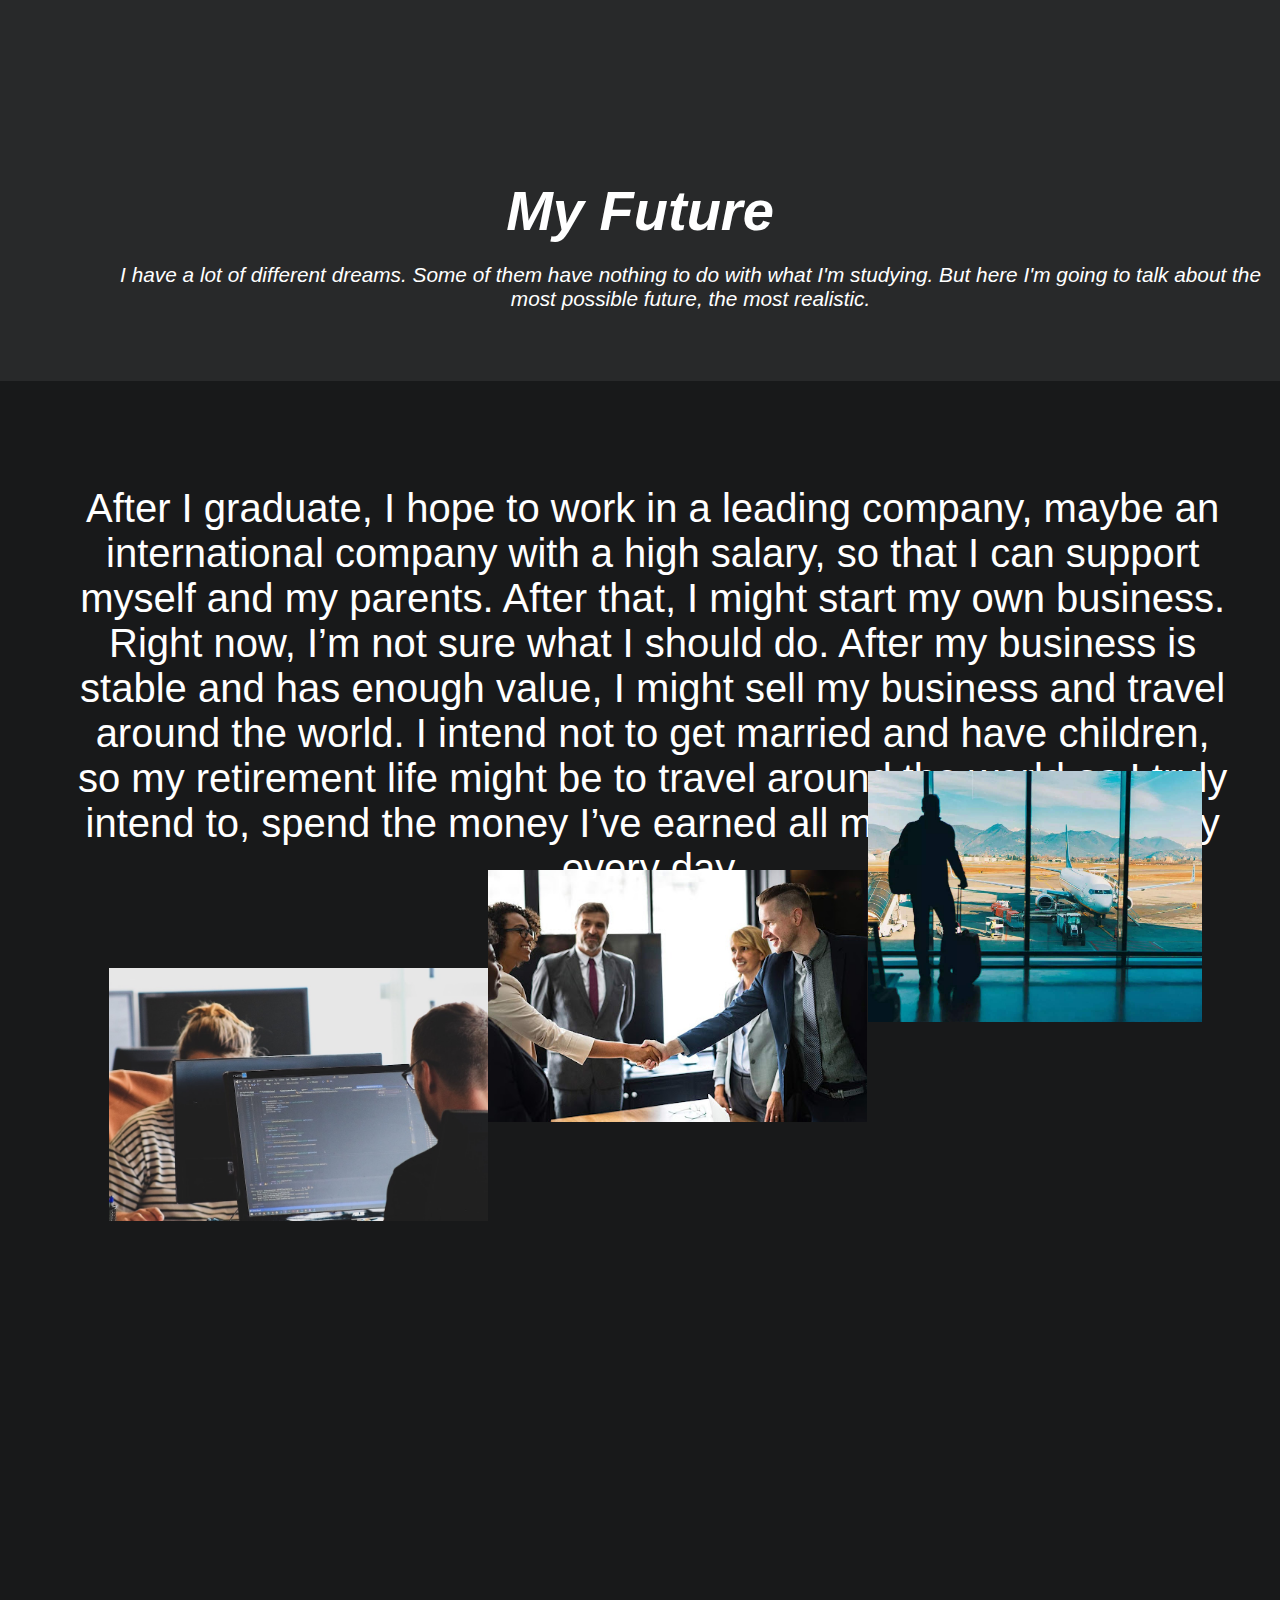
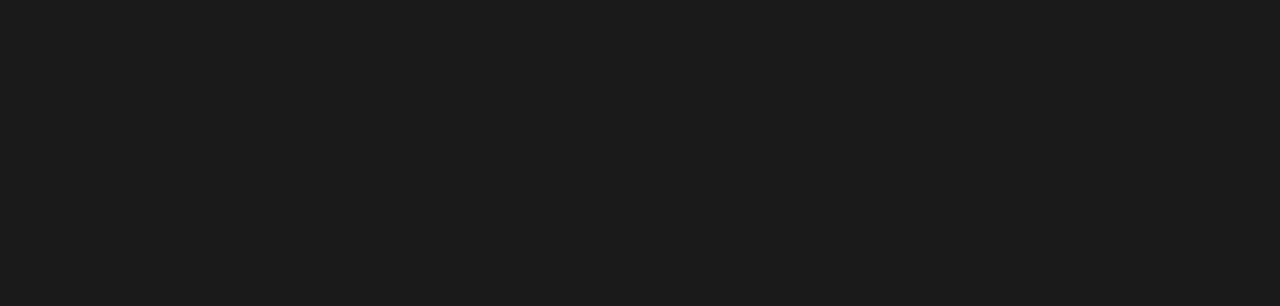
<file: myfuture.html>
<!DOCTYPE html>
<html lang="en">
<html>
    <head>
        <title>My Future</title>
        <link rel="stylesheet" href="style.css">
    </head>
    <body>
        <h1 class = "mftopic">My Future</h1>
        <p class = "mfp">I have a lot of different dreams. Some of them have nothing to do with what I'm studying. But here I'm going to talk about the most possible future, the most realistic.</p>
        <p class = "mfp2">After I graduate, I hope to work in a leading company, maybe an international company with a high salary, so that I can support myself and my parents. 
            After that, I might start my own business. Right now, I’m not sure what I should do. After my business is stable and has enough value, 
            I might sell my business and travel around the world. I intend not to get married and have children, so my retirement life might be to travel 
            around the world as I truly intend to, spend the money I’ve earned all my life, and be happy every day.</p>

        <img class = "mfpic" src="resourses/job.jpg">
        <img class = "mfpic2" src="resourses/deal.jpg">
        <img class = "mfpic3" src="resourses/travel.jpg">
    </body>
</html>
</file>
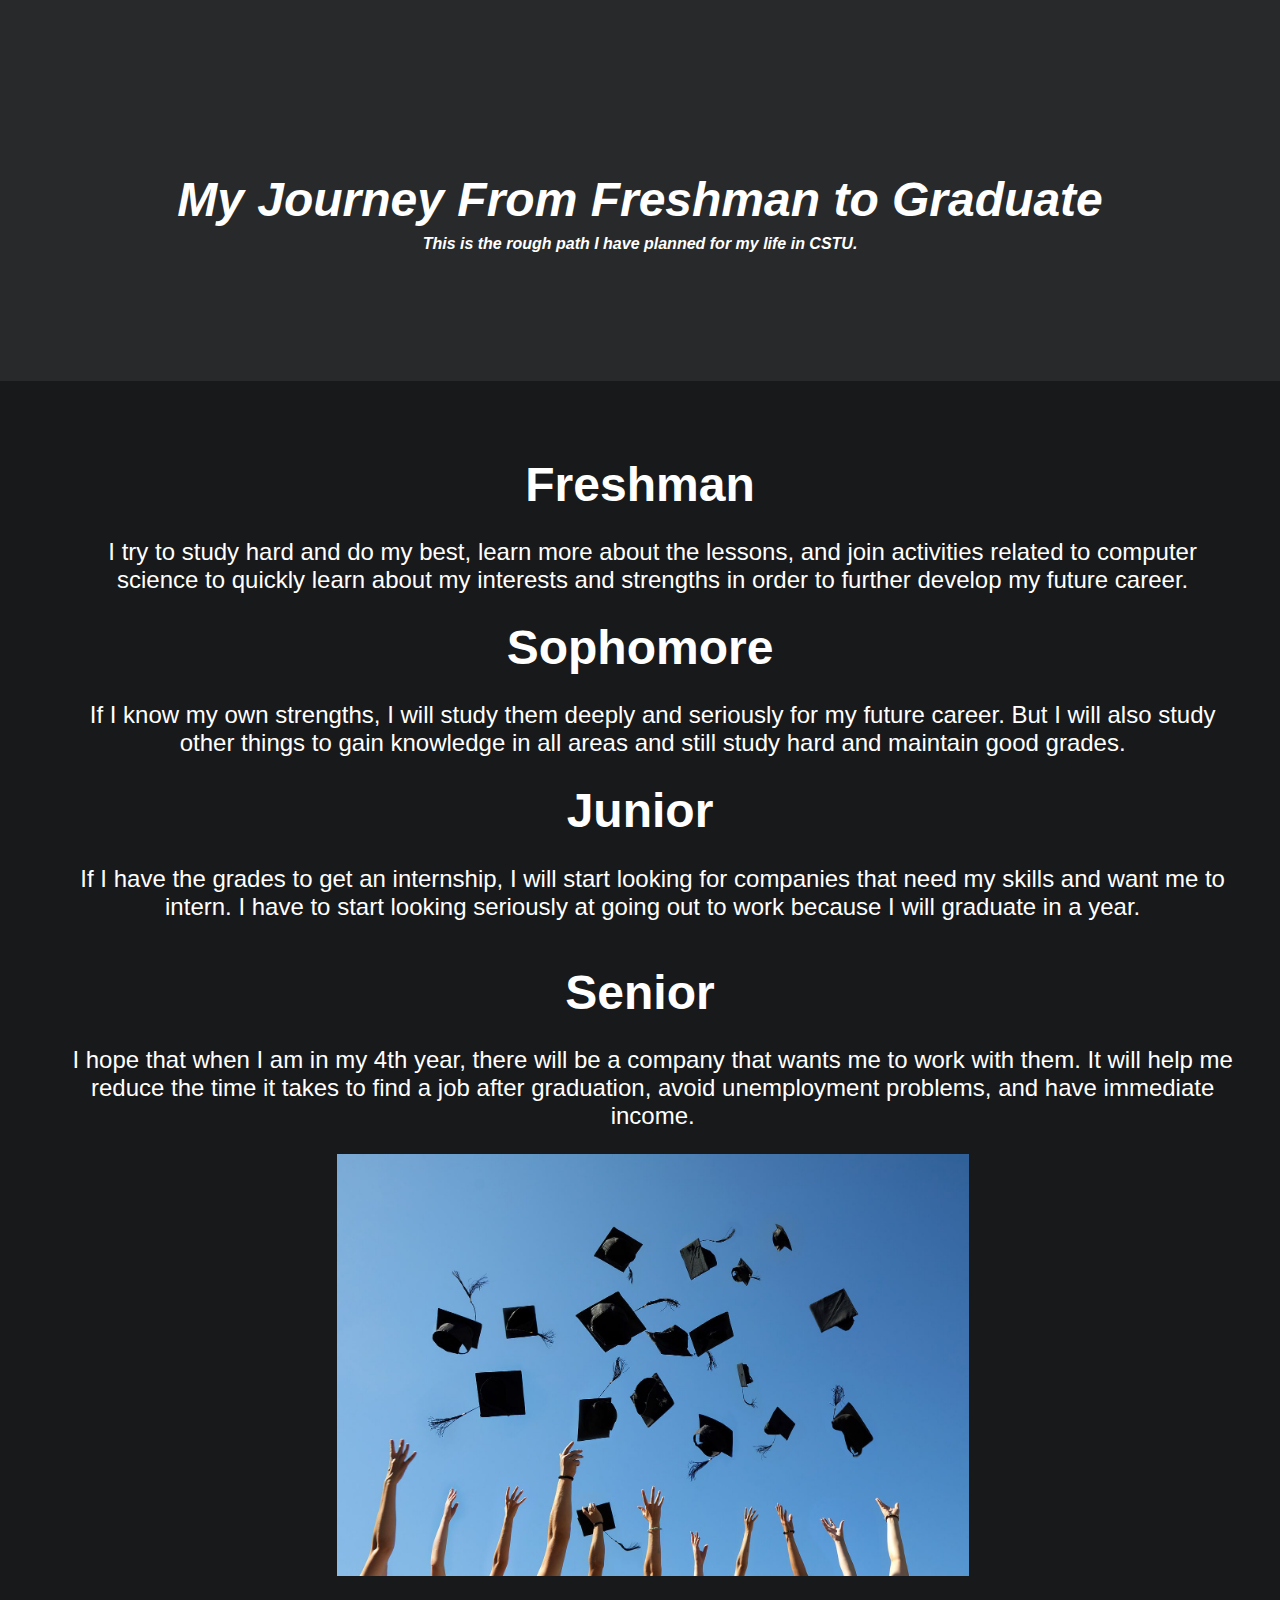
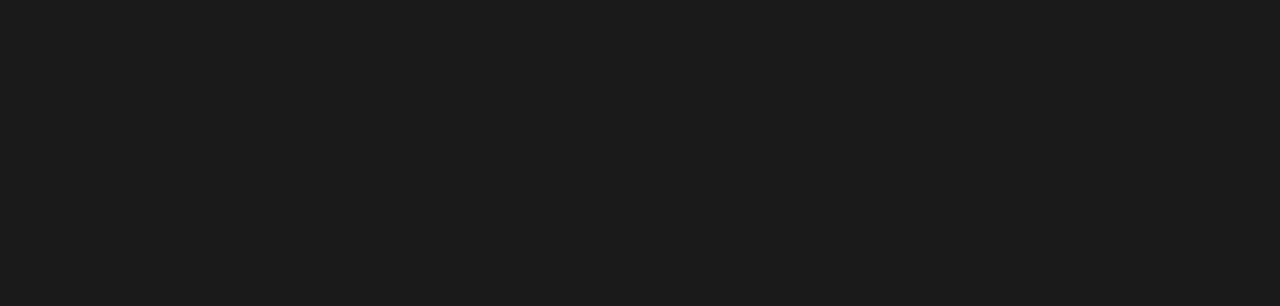
<file: myjourney.html>
<!DOCTYPE html>
<html lang="en">
<html>
    <head>
        <title>My Journey</title>
        <link rel="stylesheet" href="style.css">
    </head>
    <body>
        <h1 class="mjfirsttoppic">My Journey From Freshman to Graduate</h1>
        <h2 class="mjfirsttoppic2">This is the rough path I have planned for my life in CSTU.</h2>
        <h2 class="Freshman">Freshman</h2>
        <p class="mjparagraph">I try to study hard and do my best, learn more about the lessons, and join activities related to computer science to quickly learn about 
            my interests and strengths in order to further develop my future career.</p>
        <h2 class="Sophomore">Sophomore</h2>
        <p class="mjsecparagraph">If I know my own strengths, I will study them deeply and seriously for my future career. But I will also study other things to gain knowledge 
            in all areas and still study hard and maintain good grades.</p>
        <h2 class="Junior">Junior</h2>
        <p class="mjthirdparagraph">If I have the grades to get an internship, I will start looking for companies that need my skills and want me to intern. 
             I have to start looking seriously at going out to work because I will graduate in a year.</p>
        <h2 class="Senior">Senior</h2>
        <p class="mjforthparagraph">I hope that when I am in my 4th year, there will be a company that wants me to work with them. It will help me reduce the time it 
            takes to find a job after graduation, avoid unemployment problems, and have immediate income.</p>

        <img class = "mjpic" src="resourses/graduation.jpg">
    </body>
</html>
</file>
<file: style.css>
body{
    background-image:linear-gradient(
        to bottom,
        #28292a 0%,
        #28292a 20%,
        #18191a 20%,
        #18191a 100%
    ) ;
    min-height: 100vh;
    display: flex;
    flex-direction: column;
    height: 210vh;
}
.name{
    color: #fff;
    font-family:"Google Sans", arial, sans-serif;
    font-size: 300%;
    position: relative;
    font-style: bold;

    margin-left: 500px;
    bottom:200px;


}
.info{
    color: #fff;
    font-family:"Google Sans", arial, sans-serif;
    position: relative;
    font-size: medium;
    font-style: oblique;

    margin-left: 900px;
    bottom:240px;

}


h2{
    color: #fff;
    font-family:"Google Sans", arial, sans-serif;
    font-size: 300%;
    position: relative;
    font-style: bold;
    text-align: center;

    bottom:200px;


}

p{
    color: #fff;
    font-family:"Google Sans", arial, sans-serif;
    font-size: 150%;
    position: relative;
    font-style: thin;

    padding-left: 8%;
    bottom: 360px;
}

h3{
    color: #fff;
    font-family:"Google Sans", arial, sans-serif;
    font-size: 250%;
    position: relative;

    padding-left: 8%;
    bottom:350px;
}

video{
    
    width: 30%;
    margin-left: 1130px;
    position: relative;
    top: 29%;

}

.secondparagarph{
    font-family:"Google Sans", arial, sans-serif;
    font-size: 150%;
    position: relative;
    text-align: right;

    padding-right: 10%;
    bottom:600px;
    left:0px;
}

.secondtopic{
    
    color: #fff;
    font-family:"Google Sans", arial, sans-serif;
    font-size: 250%;
    position: relative;

    text-align: right;
    padding-right: 10%;
    left: 0px;
    bottom:600px;
    
}
.pic{
    position: relative;
    width: 300px;
    padding-left: 8%;
    margin-left: 20%;
    bottom:22%
    
}
.band{
    position: relative;
    width: 500px;
    padding-left: 8%;
    bottom:300px;
    

}
h4{
    color: #fff;
    font-family:"Google Sans", arial, sans-serif;
    font-size: 80%;
    position: relative;
    font-style:oblique;

    padding-left: 8%;
    bottom:540px;
}
.thirdparagarph{
    font-family:"Google Sans", arial, sans-serif;
    font-size: 150%;
    position: relative;
    text-align: center;

    padding-right: 10%;
    bottom:500px;
    left:0px;
}

.thirdtopic{
    
    color: #fff;
    font-family:"Google Sans", arial, sans-serif;
    font-size: 250%;
    position: relative;

    text-align: center;
    padding-right: 10%;
    left: 0px;
    bottom:490px;
}

.cstu{
    position: relative;
    width: 30%;
    padding-left: 8%;
    bottom:490px;
    left: 26%;
}
.mjfirsttoppic{
    color: #fff;
    font-family:"Google Sans", arial, sans-serif;
    position: relative;
    font-size: 300%;
    font-style: oblique;
    text-align: center;
    top:7%
}
.mjfirsttoppic2{
    color: #fff;
    font-family:"Google Sans", arial, sans-serif;
    position: relative;
    font-size: 100%;
    font-style: oblique;
    text-align: center;
    top:5%
}
.Freshman{
    color: #fff;
    font-family:"Google Sans", arial, sans-serif;
    font-size:300%;
    position: relative;
    top: 13%;
}
.mjparagraph{
    color: #fff;
    font-family:"Google Sans", arial, sans-serif;
    font-size: 150%;
    position: relative;
    top: 11%;
    text-align: center;
    right: 3%;
}
.Sophomore{
    color: #fff;
    font-family:"Google Sans", arial, sans-serif;
    font-size:300%;
    position: relative;
    top: 9%;
}
.mjsecparagraph{
    color: #fff;
    font-family:"Google Sans", arial, sans-serif;
    font-size: 150%;
    position: relative;
    top: 7%;
    text-align: center;
    right: 3%;
}
.Junior{
    color: #fff;
    font-family:"Google Sans", arial, sans-serif;
    font-size:300%;
    position: relative;
    top: 5%;
    text-align: center;
    
}
.mjthirdparagraph{
    color: #fff;
    font-family:"Google Sans", arial, sans-serif;
    font-size: 150%;
    position: relative;
    top: 3%;
    text-align: center;
    right: 3%;
}
.Senior{
    color: #fff;
    font-family:"Google Sans", arial, sans-serif;
    font-size:300%;
    position: relative;
    top: 2%;
    text-align: center;
}
.mjforthparagraph{
    color: #fff;
    font-family:"Google Sans", arial, sans-serif;
    font-size: 150%;
    position: relative;
    bottom: 0%;
    text-align: center;
    right: 3%;
}
.mjpic{
    position: relative;
    width: 50%;
    padding-left: 8%;
    bottom: 0px;
    left: 18%;
}
.mftopic{
    color: #fff;
    font-family:"Google Sans", arial, sans-serif;
    position: relative;
    font-size: 350%;
    font-style: oblique;
    text-align: center;
    top:7%
}
.mfp{
    color: #fff;
    font-family:"Google Sans", arial, sans-serif;
    position: relative;
    font-size: 130%;
    font-style: oblique;
    text-align: center;
    top:5%
}
.mfp2{
    color: #fff;
    font-family:"Google Sans", arial, sans-serif;
    font-size: 250%;
    position: relative;
    top: 11%;
    text-align: center;
    right: 3%;
}
.mfpic{
    position: relative;
    width: 30%;
    padding-left: 8%;
    top: 13%;
    left: 0%;
}
.mfpic2{
    position: relative;
    width: 30%;
    padding-left: 8%;
    bottom: 5.6%;
    left: 30%;
}
.mfpic3{
    position: relative;
    width: 26.5%;
    padding-left: 8%;
    bottom: 24.2%;
    left: 60%;
}
</file>
